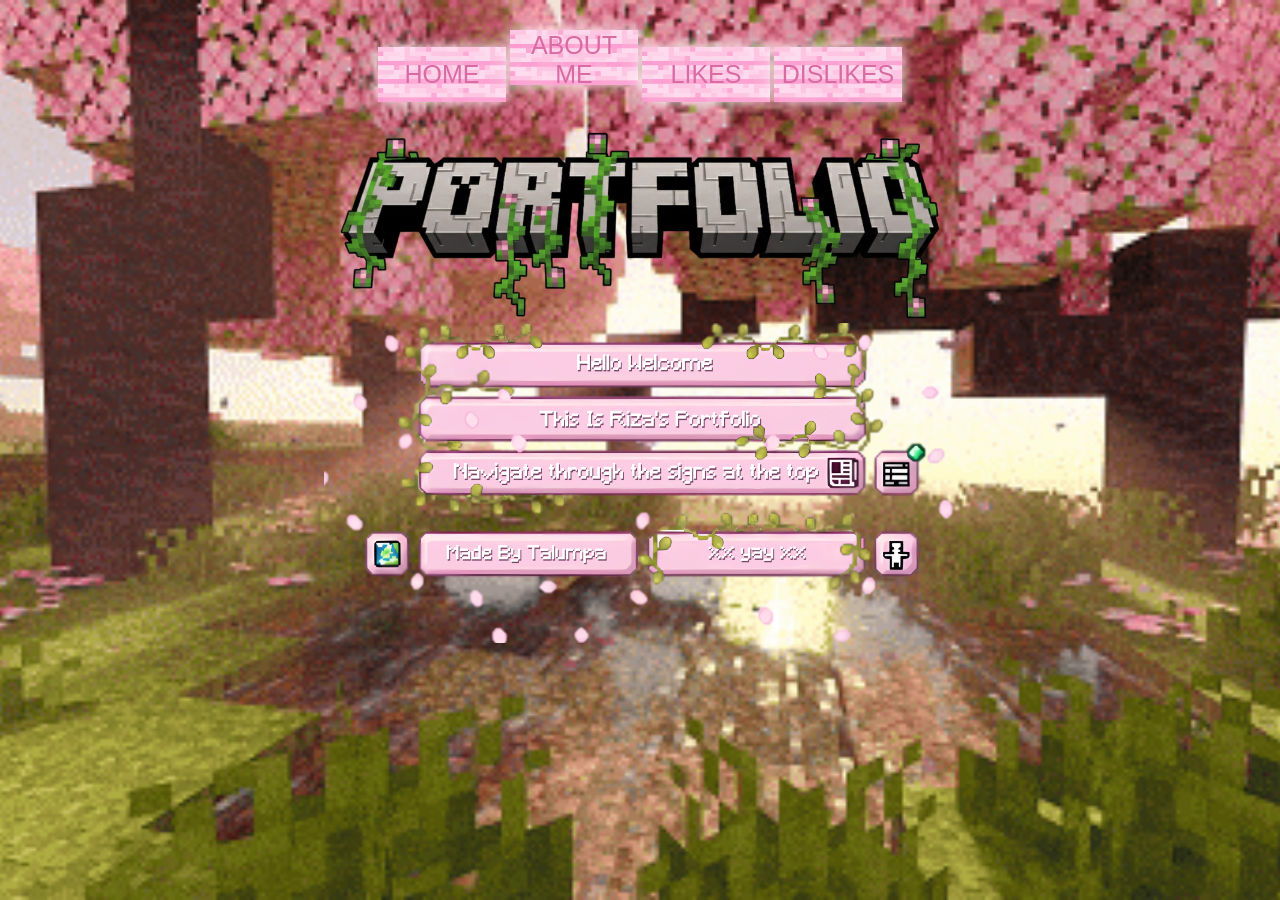
<file: index.html>
<!DOCTYPE html>
<html>

<head>
    <title>PORTFOLIO</title>
    <link href="https://fonts.cdnfonts.com/css/minecraft-4" rel="stylesheet">
    <link rel="stylesheet" href="index.css">
    <button id="close-CSS"><a href="index.html">HOME</a></button>
    <button id="close-CSS"><a href="about.html">ABOUT ME</a></button>
    <button id="close-CSS"><a href="likes.html">LIKES</a></button>
    <button id="close-CSS"><a href="dislikes.html">DISLIKES</a></button>
</head>

<body>
    <div class="image-container">
        <img src="portfolio.png" alt="Portfolio Image">
    </div>
    <div id="img"><img src="game.png" width="632" height="320px"></img></div>
    </div>
</body>


</html>
</file>
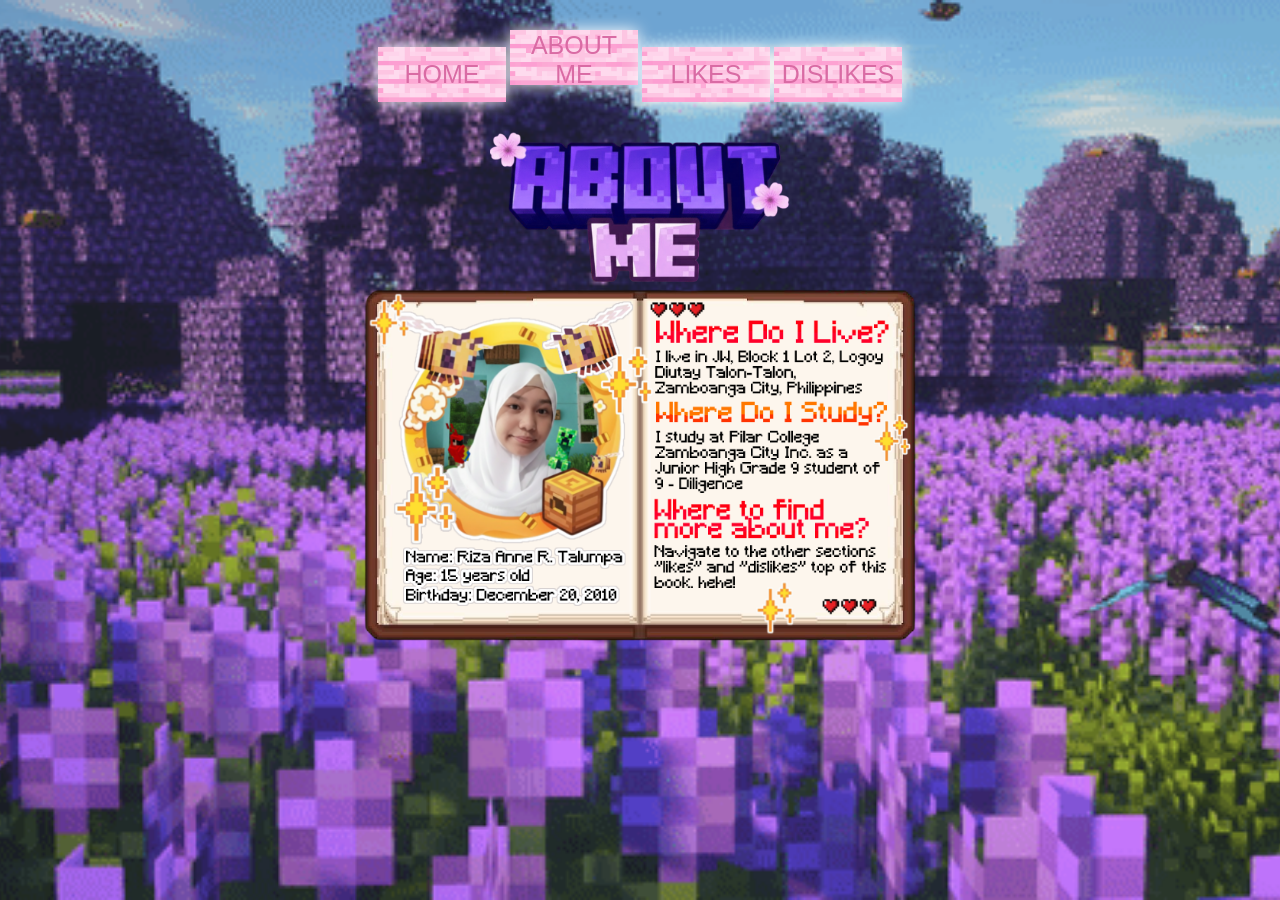
<file: about.html>
<!DOCTYPE html>
<html>

<head>
    <title>PORTFOLIO</title>
    <link href="https://fonts.cdnfonts.com/css/minecraft-4" rel="stylesheet">
    <link rel="stylesheet" href="about.css">
    <button id="close-CSS"><a href="index.html">HOME</a></button>
    <button id="close-CSS"><a href="about.html">ABOUT ME</a></button>
    <button id="close-CSS"><a href="likes.html">LIKES</a></button>
    <button id="close-CSS"><a href="dislikes.html">DISLIKES</a></button>
</head>

<body>
    <div class="image-container">
        <img src="aboutme.png" alt="about me Image">
    </div>
    <div class="banner-card"><img src="myinfo.png" width="552" height="352px"></img></div>
    </div>
</body>


</html>
</file>
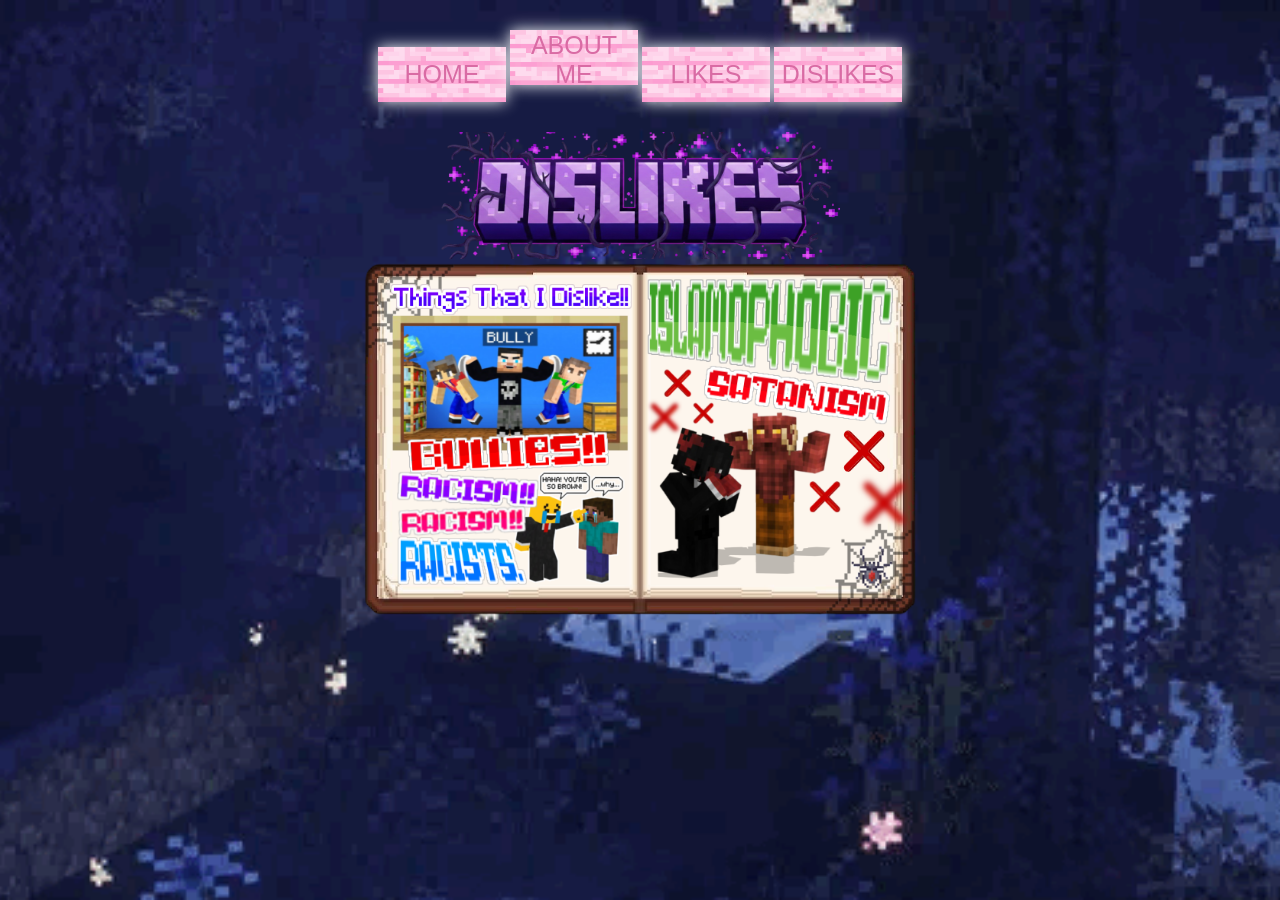
<file: dislikes.html>
<!DOCTYPE html>
<html>

<head>
    <title>PORTFOLIO</title>
    <link href="https://fonts.cdnfonts.com/css/minecraft-4" rel="stylesheet">
    <link rel="stylesheet" href="dislikes.css">
    <button id="close-CSS"><a href="index.html">HOME</a></button>
    <button id="close-CSS"><a href="about.html">ABOUT ME</a></button>
    <button id="close-CSS"><a href="likes.html">LIKES</a></button>
    <button id="close-CSS"><a href="dislikes.html">DISLIKES</a></button>
</head>

<body>
    <div class="image-container">
        <img src="dislikesimg.png" alt="dislikes Image">
    </div>
    <div class="banner-card"><img src="dislikepage.png" width="552" height="352px"></img></div>
    </div>
</body>


</html>
</file>
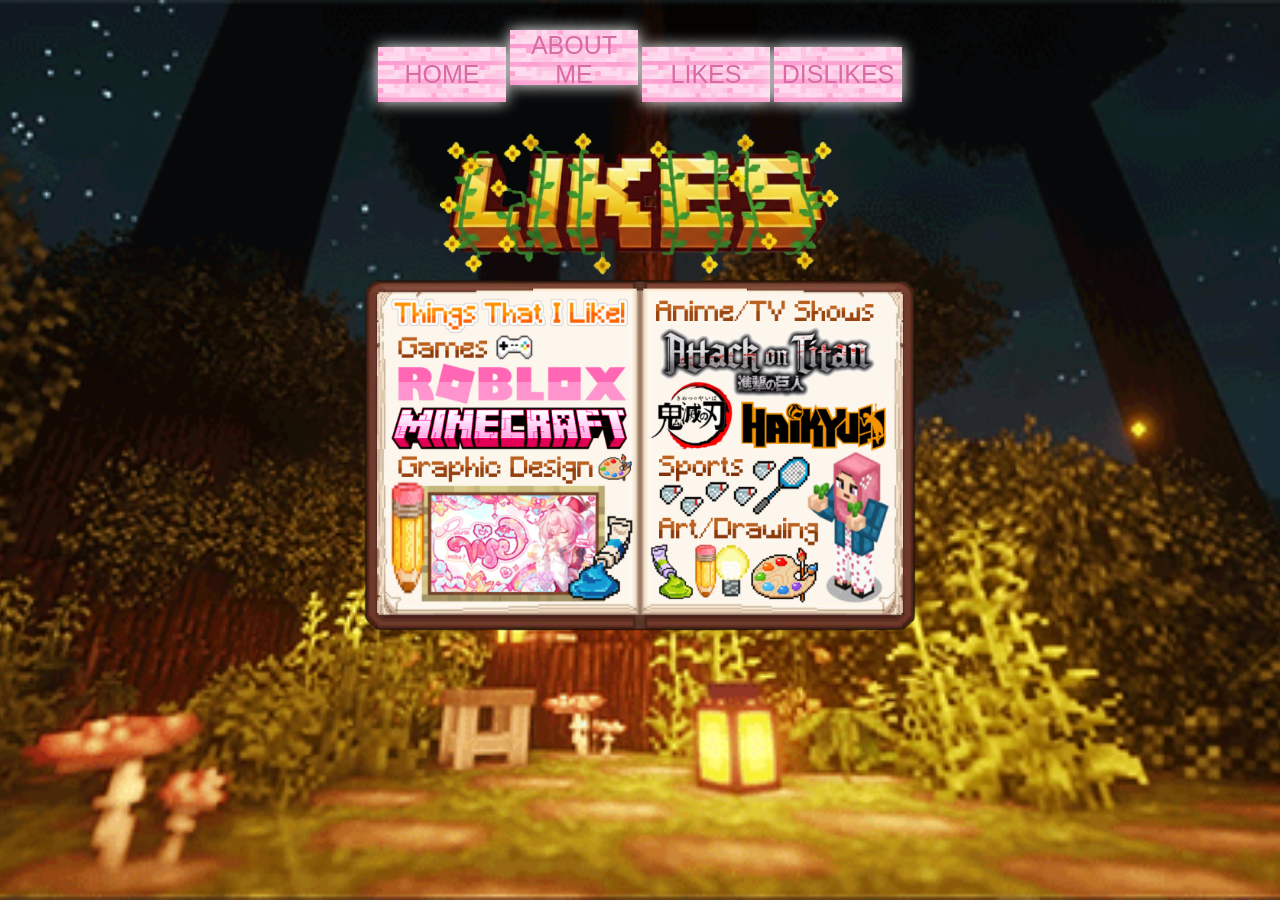
<file: likes.html>
<!DOCTYPE html>
<html>

<head>
    <title>PORTFOLIO</title>
    <link href="https://fonts.cdnfonts.com/css/minecraft-4" rel="stylesheet">
    <link rel="stylesheet" href="likes.css">
    <button id="close-CSS"><a href="index.html">HOME</a></button>
    <button id="close-CSS"><a href="about.html">ABOUT ME</a></button>
    <button id="close-CSS"><a href="likes.html">LIKES</a></button>
    <button id="close-CSS"><a href="dislikes.html">DISLIKES</a></button>
</head>

<body>
    <div class="image-container">
        <img src="likes.png" alt="likes Image">
    </div>
    <div class="banner-card"><img src="mylikes.png" width="552" height="352px"></img></div>
    </div>
</body>


</html>
</file>
<file: index.css>
body,
html {
    height: 100%;
    margin: 0;
    overflow: none;
}

body {

    background-image: url("falling.gif");


    background-position: center;


    background-repeat: no-repeat;


    background-size: cover;
}

body {
    margin: 0;
    padding: 0;
}

.image-container {
    text-align: center;
    /* Center horizontally */
    margin-top: 0;
    /* Stick to top */
}

.image-container img {
    width: 600px;
    /* Set size to 500px */
    display: inline-block;
}

body {
    background-image: url('falling.gif');
    background-repeat: no-repeat;
    font-family: Minecrafter;
    color: black;
    text-align: center;
    background-color;
    red;
}

#close-CSS {
    background-image: url('pink.png');
    background-size: 128px 55px;
    height: 55px;
    width: 128px;
    font-family: 'Minecraft', sans-serif;
    font-size: 25px;
    margin-bottom: 30px;
    margin-top: 30px;
    border: black;
    filter: drop-shadow(0px 0px 8px white);
}

a {
    text-decoration: none;
    color: #d96ba4;

}
</file>
<file: about.css>
body,
html {
    height: 100%;
    margin: 0;
    overflow: none;
}

body {

    background-image: url("about-bg.gif");


    background-position: center;


    background-repeat: no-repeat;


    background-size: cover;
}

body {
    margin: 0;
    padding: 0;
}

.image-container {
    text-align: center;
    /* Center horizontally */
    margin-top: 0;
    /* Stick to top */
}

.image-container img {
    width: 300px;
    display: inline-block;
}

body {
    background-image: url('about-bg.gif');
    background-repeat: no-repeat;
    font-family: Minecrafter;
    color: black;
    text-align: center;
    background-color;
    red;
}

#close-CSS {
    background-image: url('pink.png');
    background-size: 128px 55px;
    height: 55px;
    width: 128px;
    font-family: 'Minecraft', sans-serif;
    font-size: 25px;
    margin-bottom: 30px;
    margin-top: 30px;
    border: black;
    filter: drop-shadow(0px 0px 8px white);
}

a {
    text-decoration: none;
    color: #d96ba4;

}
</file>
<file: dislikes.css>
body,
html {
    height: 100%;
    margin: 0;
    overflow: none;
}

body {

    background-image: url("dislike.gif");


    background-position: center;


    background-repeat: no-repeat;


    background-size: cover;
}

body {
    margin: 0;
    padding: 0;
}

.image-container {
    text-align: center;
    margin-top: 0;
}

.image-container img {
    width: 400px;
    display: inline-block;
}

body {
    background-image: url('dislike.gif');
    background-repeat: no-repeat;
    font-family: Minecrafter;
    color: black;
    text-align: center;
    background-color;
    red;
}

#close-CSS {
    background-image: url('pink.png');
    background-size: 128px 55px;
    height: 55px;
    width: 128px;
    font-family: 'Minecraft', sans-serif;
    font-size: 25px;
    margin-bottom: 30px;
    margin-top: 30px;
    border: black;
    filter: drop-shadow(0px 0px 8px white);
}

a {
    text-decoration: none;
    color: #d96ba4;

}
</file>
<file: likes.css>
body,
html {
    height: 100%;
    margin: 0;
    overflow: none;
}

body {

    background-image: url("night.gif");


    background-position: center;


    background-repeat: no-repeat;


    background-size: cover;
}

body {
    margin: 0;
    padding: 0;
}

.image-container {
    text-align: center;
    /* Center horizontally */
    margin-top: 0;
    /* Stick to top */
}

.image-container img {
    width: 400px;
    /* Set size to 500px */
    display: inline-block;
}

body {
    background-image: url('night.gif');
    background-repeat: no-repeat;
    font-family: Minecrafter;
    color: black;
    text-align: center;
    background-color;
    red;
}

#close-CSS {
    background-image: url('pink.png');
    background-size: 128px 55px;
    height: 55px;
    width: 128px;
    font-family: 'Minecraft', sans-serif;
    font-size: 25px;
    margin-bottom: 30px;
    margin-top: 30px;
    border: black;
    filter: drop-shadow(0px 0px 8px white);
}

a {
    text-decoration: none;
    color: #d96ba4;

}
</file>
